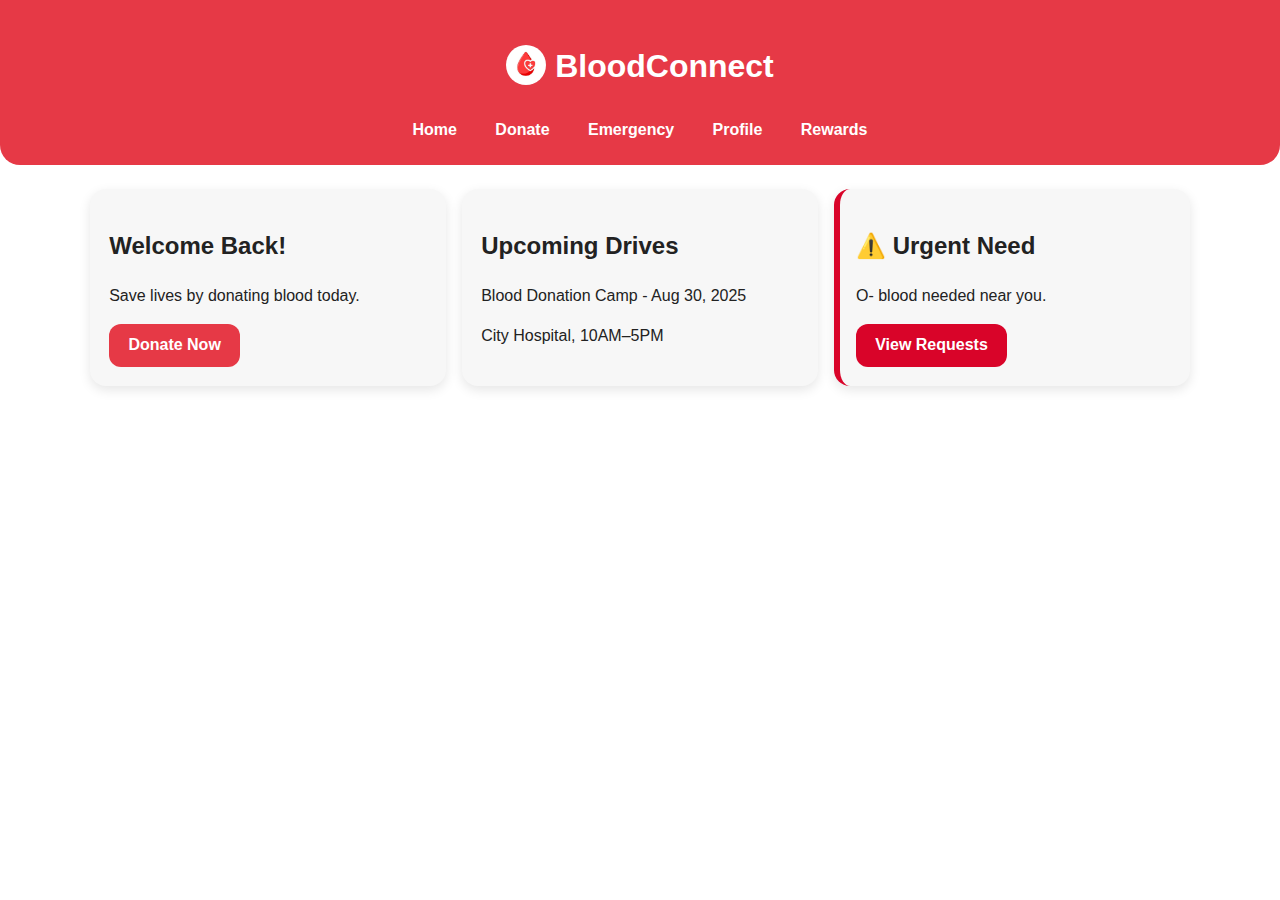
<file: index.html>
<!DOCTYPE html>
<html lang="en">
<head>
  <meta charset="UTF-8">
  <meta name="viewport" content="width=device-width, initial-scale=1.0">
  <title>BloodConnect</title>
  <link rel="stylesheet" href="style.css">
  <link rel="icon" href="favicon.jpeg" type="image/x-icon">
</head>
<body>
  <header>
    <h1><img src="favicon.jpeg" class="logo"> BloodConnect</h1>
    <nav>
      <a href="index.html">Home</a>
      <a href="donate.html">Donate</a>
      <a href="emergency.html">Emergency</a>
      <a href="profile.html">Profile</a>
      <a href="rewards.html">Rewards</a>
    </nav>
  </header>

  <main>
    <section class="card">
      <h2>Welcome Back!</h2>
      <p>Save lives by donating blood today.</p>
      <a class="btn" href="donate.html">Donate Now</a>
    </section>

    <section class="card">
      <h2>Upcoming Drives</h2>
      <p>Blood Donation Camp - Aug 30, 2025</p>
      <p>City Hospital, 10AM–5PM</p>
    </section>

    <section class="card alert">
      <h2>⚠️ Urgent Need</h2>
      <p>O- blood needed near you.</p>
      <a class="btn danger" href="emergency.html">View Requests</a>
    </section>
  </main>
</body>
</html>
</file>
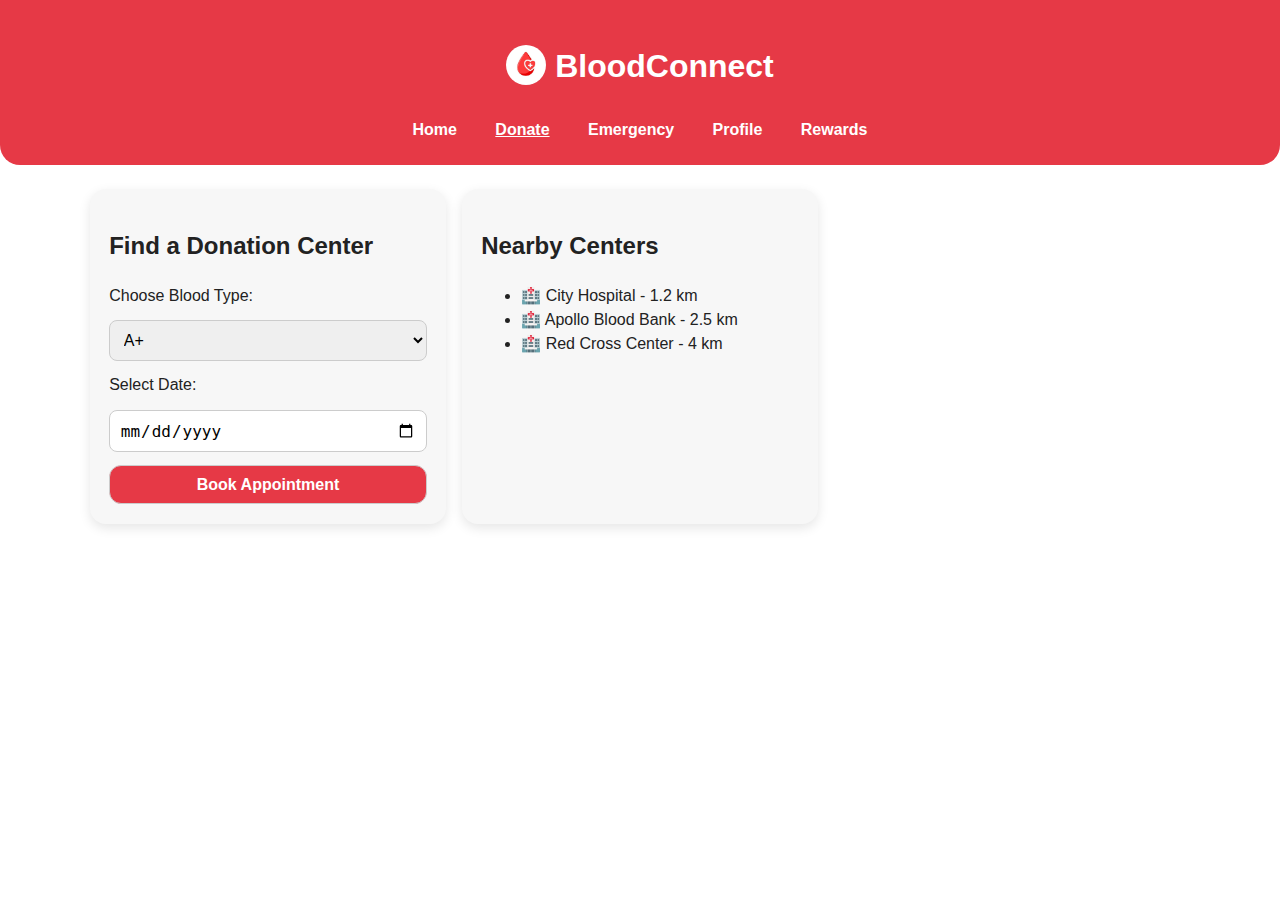
<file: donate.html>
<!DOCTYPE html>
<html lang="en">
<head>
  <meta charset="UTF-8">
  <meta name="viewport" content="width=device-width, initial-scale=1.0">
  <title>BloodConnect - Donate</title>
  <link rel="stylesheet" href="style.css">
</head>
<body>
  <header>
    <h1><img src="favicon.jpeg" class="logo"> BloodConnect</h1>
    <nav>
      <a href="index.html">Home</a>
      <a href="donate.html" class="active">Donate</a>
      <a href="emergency.html">Emergency</a>
      <a href="profile.html">Profile</a>
      <a href="rewards.html">Rewards</a>
    </nav>
  </header>

  <main>
    <section class="card">
      <h2>Find a Donation Center</h2>
      <form>
        <label>Choose Blood Type:</label>
        <select>
          <option>A+</option>
          <option>A-</option>
          <option>B+</option>
          <option>B-</option>
          <option>O+</option>
          <option>O-</option>
          <option>AB+</option>
          <option>AB-</option>
        </select>

        <label>Select Date:</label>
        <input type="date">

        <button class="btn">Book Appointment</button>
      </form>
    </section>

    <section class="card">
      <h2>Nearby Centers</h2>
      <ul>
        <li>🏥 City Hospital - 1.2 km</li>
        <li>🏥 Apollo Blood Bank - 2.5 km</li>
        <li>🏥 Red Cross Center - 4 km</li>
      </ul>
    </section>
  </main>
</body>
</html>
</file>
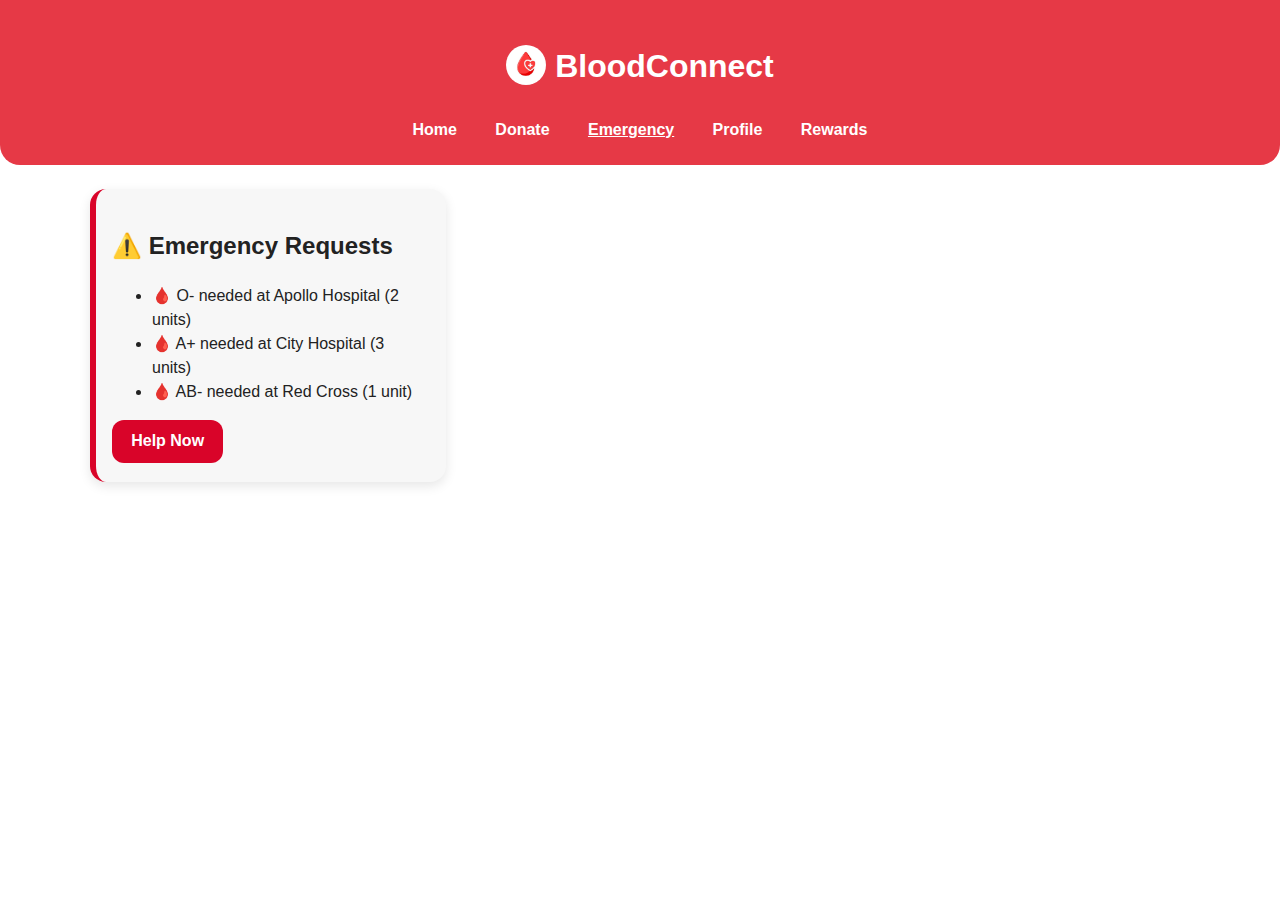
<file: emergency.html>
<!DOCTYPE html>
<html lang="en">
<head>
  <meta charset="UTF-8">
  <meta name="viewport" content="width=device-width, initial-scale=1.0">
  <title>BloodConnect - Emergency</title>
  <link rel="stylesheet" href="style.css">
  <link rel="icon" href="favicon.jpeg" type="image/x-icon">
</head>
<body>
  <header>
    <h1><img src="favicon.jpeg" class="logo"> BloodConnect</h1>
    <nav>
      <a href="index.html">Home</a>
      <a href="donate.html">Donate</a>
      <a href="emergency.html" class="active">Emergency</a>
      <a href="profile.html">Profile</a>
      <a href="rewards.html">Rewards</a>
    </nav>
  </header>

  <main>
    <section class="card alert">
      <h2>⚠️ Emergency Requests</h2>
      <ul>
        <li>🩸 O- needed at Apollo Hospital (2 units)</li>
        <li>🩸 A+ needed at City Hospital (3 units)</li>
        <li>🩸 AB- needed at Red Cross (1 unit)</li>
      </ul>
      <a class="btn danger" href="donate.html">Help Now</a>
    </section>
  </main>
</body>
</html>
</file>
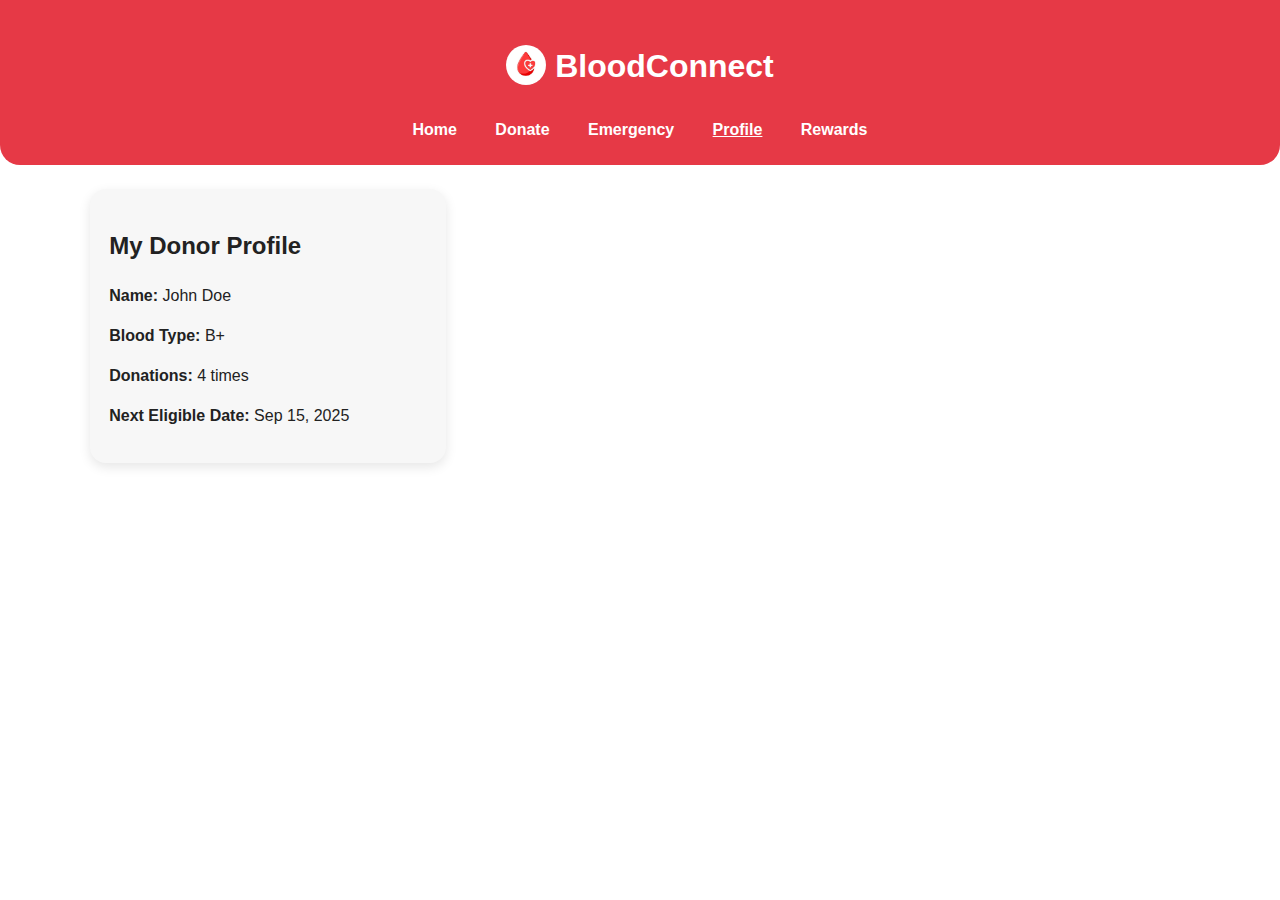
<file: profile.html>
<!DOCTYPE html>
<html lang="en">
<head>
  <meta charset="UTF-8">
  <meta name="viewport" content="width=device-width, initial-scale=1.0">
  <title>BloodConnect - Profile</title>
  <link rel="stylesheet" href="style.css">
</head>
<body>
  <header>
    <h1><img src="favicon.jpeg" class="logo"> BloodConnect</h1>
    <nav>
      <a href="index.html">Home</a>
      <a href="donate.html">Donate</a>
      <a href="emergency.html">Emergency</a>
      <a href="profile.html" class="active">Profile</a>
      <a href="rewards.html">Rewards</a>
    </nav>
  </header>

  <main>
    <section class="card">
      <h2>My Donor Profile</h2>
      <p><strong>Name:</strong> John Doe</p>
      <p><strong>Blood Type:</strong> B+</p>
      <p><strong>Donations:</strong> 4 times</p>
      <p><strong>Next Eligible Date:</strong> Sep 15, 2025</p>
    </section>
  </main>
</body>
</html>
</file>
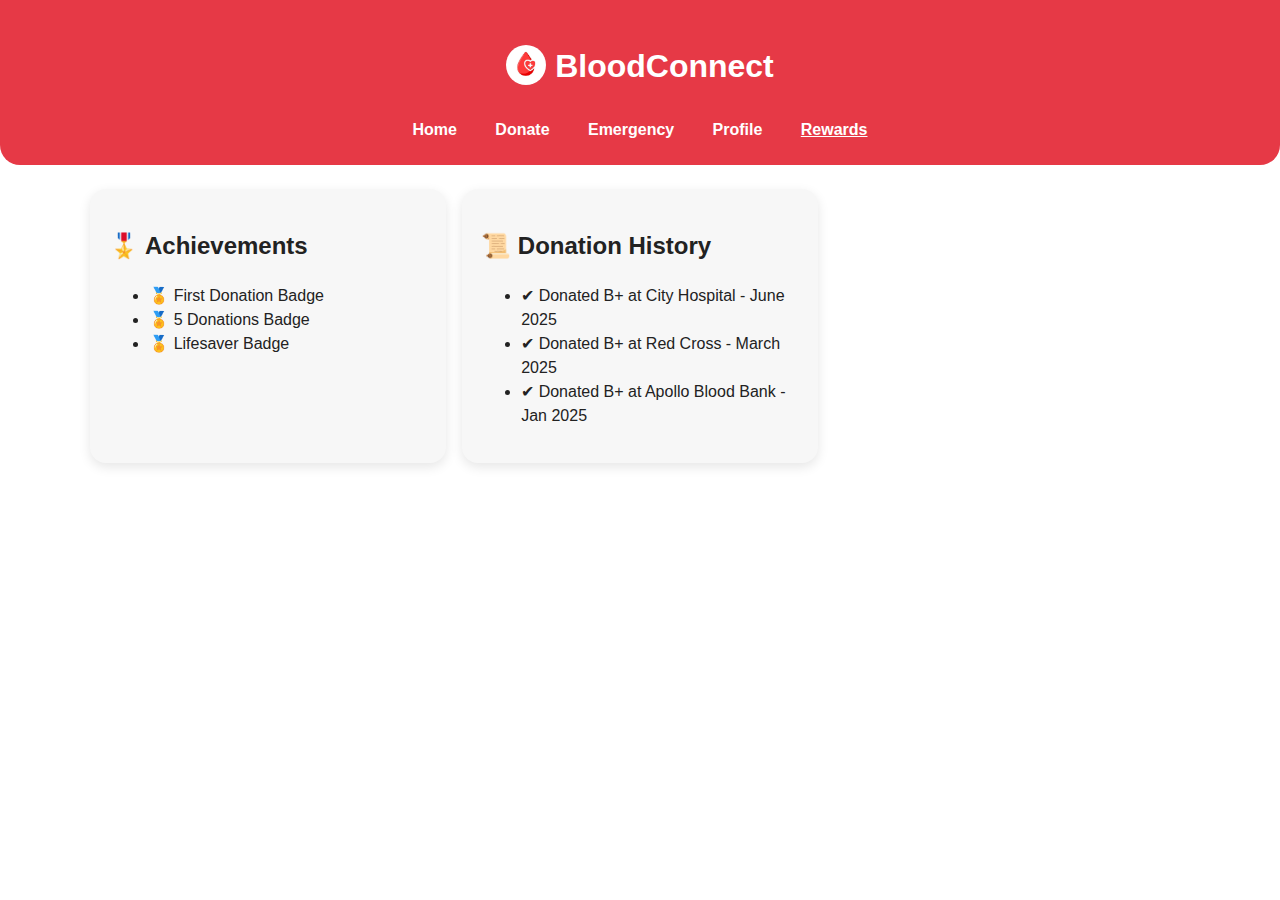
<file: rewards.html>
<!DOCTYPE html>
<html lang="en">
<head>
  <meta charset="UTF-8">
  <meta name="viewport" content="width=device-width, initial-scale=1.0">
  <title>BloodConnect - Rewards</title>
  <link rel="stylesheet" href="style.css">
</head>
<body>
  <header>
    <h1><img src="favicon.png" class="logo"> BloodConnect</h1>
    <nav>
      <a href="index.html">Home</a>
      <a href="donate.html">Donate</a>
      <a href="emergency.html">Emergency</a>
      <a href="profile.html">Profile</a>
      <a href="rewards.html" class="active">Rewards</a>
    </nav>
  </header>

  <main>
    <section class="card">
      <h2>🎖️ Achievements</h2>
      <ul>
        <li>🏅 First Donation Badge</li>
        <li>🏅 5 Donations Badge</li>
        <li>🏅 Lifesaver Badge</li>
      </ul>
    </section>

    <section class="card">
      <h2>📜 Donation History</h2>
      <ul>
        <li>✔ Donated B+ at City Hospital - June 2025</li>
        <li>✔ Donated B+ at Red Cross - March 2025</li>
        <li>✔ Donated B+ at Apollo Blood Bank - Jan 2025</li>
      </ul>
    </section>
  </main>
</body>
</html>
</file>
<file: style.css>
/* Global Styling */
body {
  margin: 0;
  font-family: 'Poppins', sans-serif;
  background: var(--bg);
  color: var(--text);
  transition: all 0.3s ease;
  line-height: 1.5;
}
link[rel="icon"]{
border-radius:50%;
}

/* Theme Colors */
:root {
  --bg: #ffffff;
  --text: #222222;
  --card: #f7f7f7;
  --primary: #e63946;
  --success: #06d6a0;
  --danger: #d90429;
}

@media (prefers-color-scheme: dark) {
  :root {
    --bg: #121212;
    --text: #f1f1f1;
    --card: #1e1e1e;
  }
}

/* Header */
header {
  background: var(--primary);
  color: white;
  padding: 1rem;
  text-align: center;
  border-radius: 0 0 20px 20px;
}
.logo{
  width: 40px;
  height: 40px ;
  border-radius: 50%;
  position: relative;
  top:8px;
}

/* Navigation */
nav {
  margin-top: 0.5rem;
  display: flex;
  flex-wrap: wrap;
  justify-content: center;
  gap: 0.8rem;
}

nav a {
  color: white;
  text-decoration: none;
  font-weight: 600;
  padding: 0.4rem 0.8rem;
  border-radius: 6px;
  transition: background 0.2s;
}

nav a:hover {
  background: rgba(255, 255, 255, 0.15);
}

nav a.active {
  text-decoration: underline;
}

/* Layout */
main {
  padding: 1.5rem;
  max-width: 1100px;
  margin: auto;
  display: grid;
  gap: 1rem;
}

/* Cards */
.card {
  background: var(--card);
  padding: 1.2rem;
  border-radius: 16px;
  box-shadow: 0 4px 12px rgba(0,0,0,0.1);
  box-sizing: border-box;
}

/* Buttons */
.btn {
  display: inline-block;
  padding: 0.6rem 1.2rem;
  border-radius: 12px;
  background: var(--primary);
  color: white;
  font-weight: bold;
  text-decoration: none;
  text-align: center;
  max-width: 100%;         /* Prevent overflow */
  word-wrap: break-word;   /* Break long words */
  white-space: normal;     /* Allow wrapping */
  box-sizing: border-box;
}

.btn:hover { opacity: 0.9; }

.btn.danger {
  background: var(--danger);
}

/* Alerts */
.alert {
  border-left: 6px solid var(--danger);
  padding-left: 1rem;
}

/* Forms */
form {
  display: flex;
  flex-direction: column;
  gap: 0.8rem;
}

form input,
form select,
button {
  padding: 0.6rem;
  border: 1px solid #ccc;
  border-radius: 8px;
  font-size: 1rem;
  box-sizing: border-box;
  width: 100%;
}

/*
   RESPONSIVE DESIGN
*/

/* Mobiles (≤599px) */
@media (max-width: 599px) {
  main {
    grid-template-columns: 1fr; /* 1 card per row */
  }

  nav {
    flex-direction: column;
    align-items: center;
  }

  nav a {
    display: block;
    width: 100%;
    text-align: center;
  }

  .btn {
    display: block;
    width: 100%;       /* Full width */
    font-size: 0.9rem; /* Slightly smaller text */
    padding: 0.8rem;   /* Larger touch target */
  }
}

/* Tablets (600px–899px) */
@media (min-width: 600px) and (max-width: 899px) {
  main {
    grid-template-columns: repeat(2, 1fr);
  }
}

/* Desktops (≥900px) */
@media (min-width: 900px) {
  main {
    grid-template-columns: repeat(3, 1fr);
  }

  header h1 {
    font-size: 2rem;
  }

  nav a {
    font-size: 1rem;
  }

}
</file>
